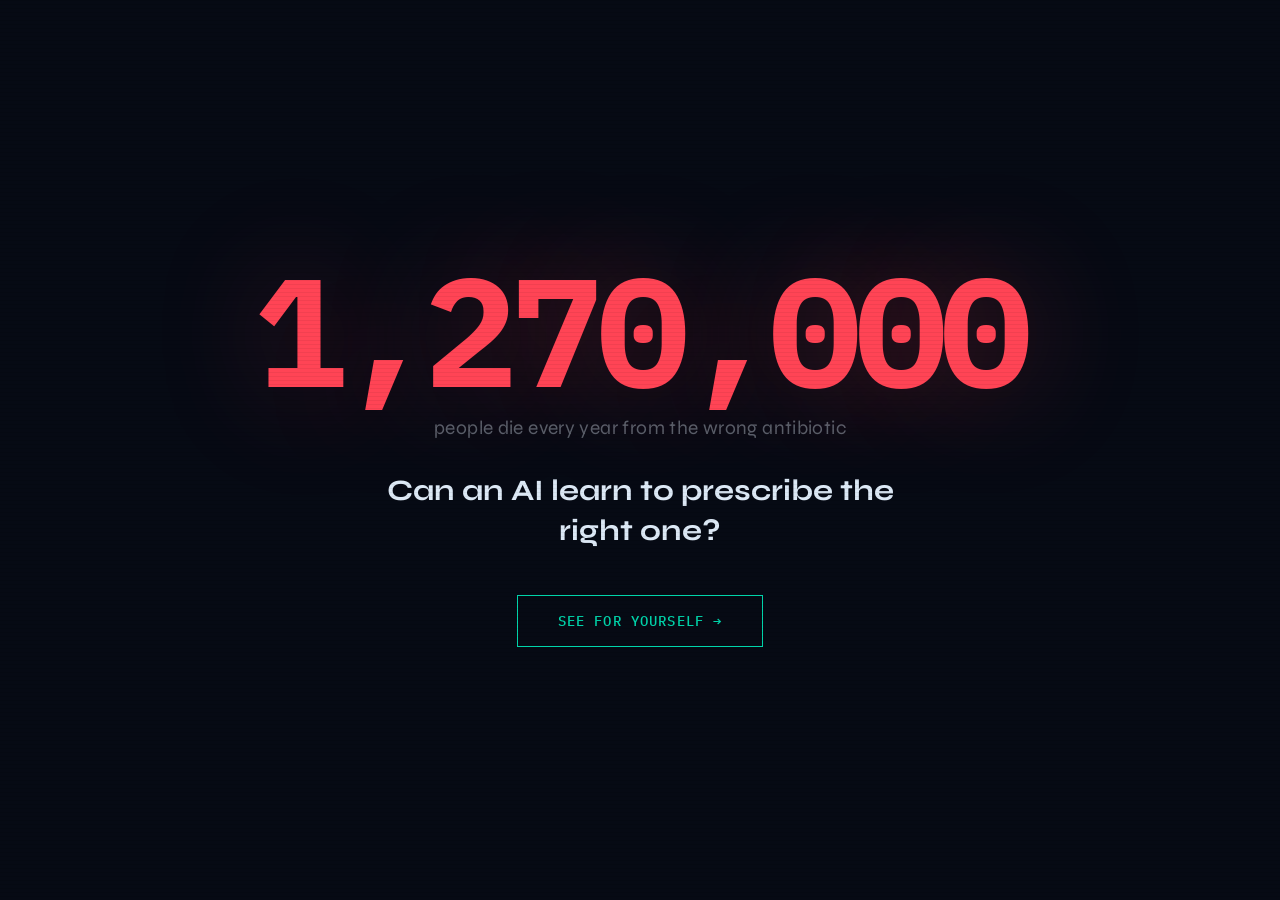
<file: demo_web/index.html>
<!DOCTYPE html>
<html lang="en">
<head>
<meta charset="UTF-8">
<meta name="viewport" content="width=device-width, initial-scale=1.0">
<title>AMR-Steward — Can AI save lives?</title>
<link rel="preconnect" href="https://fonts.googleapis.com">
<link href="https://fonts.googleapis.com/css2?family=Syne:wght@400;600;700;800&family=IBM+Plex+Mono:wght@400;500;700&display=swap" rel="stylesheet">
<style>
*,*::before,*::after{box-sizing:border-box;margin:0;padding:0}
:root{
  --bg:#060a14;--bg2:#0c1220;--bg3:#111827;
  --border:rgba(255,255,255,0.07);
  --text:#dce8f5;--dim:rgba(220,232,245,0.38);
  --teal:#00d4aa;--tealg:rgba(0,212,170,0.15);
  --red:#ff4455;--redg:rgba(255,68,85,0.15);
  --amber:#f5a623;--amberg:rgba(245,166,35,0.12);
  --mono:'IBM Plex Mono',monospace;--sans:'Syne',sans-serif;
}
html,body{width:100%;height:100%;background:var(--bg);color:var(--text);font-family:var(--sans);overflow:hidden}
body::before{content:'';position:fixed;inset:0;pointer-events:none;z-index:999;
  background:repeating-linear-gradient(0deg,transparent,transparent 3px,rgba(0,0,0,0.05) 3px,rgba(0,0,0,0.05) 4px)}

/* ── ACTS ── */
.act{position:fixed;inset:0;display:flex;flex-direction:column;align-items:center;
  justify-content:center;padding:clamp(1.5rem,4vw,3rem);
  opacity:0;pointer-events:none;transition:opacity .38s ease,transform .38s ease;transform:translateY(12px)}
.act.active{opacity:1;pointer-events:all;transform:translateY(0)}
.act.out{opacity:0;transform:translateY(-12px);pointer-events:none}
/* horizontal slide for score→comparison transition */
.act.slide-left{transform:translateX(-60px)}
.act.slide-from-right{transform:translateX(60px)}

/* ── BUTTONS ── */
.btn{display:inline-flex;align-items:center;gap:.5rem;padding:.8rem 1.8rem;
  border:1.5px solid var(--teal);background:transparent;color:var(--teal);
  font-family:var(--mono);font-size:.78rem;font-weight:500;letter-spacing:.08em;
  text-transform:uppercase;cursor:pointer;transition:all .2s;text-decoration:none}
.btn:hover{background:var(--tealg);box-shadow:0 0 28px rgba(0,212,170,.2)}
.btn.red{border-color:var(--red);color:var(--red)}
.btn.red:hover{background:var(--redg);box-shadow:0 0 28px rgba(255,68,85,.2)}
.btn.lg{padding:1rem 2.5rem;font-size:.88rem}
.btn:disabled{opacity:.22;cursor:not-allowed;pointer-events:none}

/* ═══ ACT 0 ═══ */
#a0{text-align:center;gap:0}
#a0>*{opacity:0;transform:translateY(18px)}
#a0.active>#a0-n{animation:up .65s .1s forwards}
#a0.active>#a0-s{animation:up .65s .45s forwards}
#a0.active>#a0-q{animation:up .65s .8s forwards}
#a0.active>#a0-b{animation:up .65s 1.1s forwards}
@keyframes up{to{opacity:1;transform:translateY(0)}}
.bignumber{font-family:var(--mono);font-size:clamp(4.5rem,12vw,10rem);font-weight:700;
  line-height:1;letter-spacing:-.04em;color:var(--red);
  text-shadow:0 0 120px rgba(255,68,85,.32);margin-bottom:.6rem}
.intro-sub{font-size:clamp(.9rem,2.2vw,1.2rem);color:var(--dim);letter-spacing:.02em;margin-bottom:2rem}
.intro-q{font-size:clamp(1.1rem,3vw,1.85rem);font-weight:700;max-width:560px;line-height:1.35;margin-bottom:2.8rem}

/* ═══ ACT 1 ═══ */
#a1{gap:0}
.ptbadge{position:absolute;top:2rem;left:2.5rem;font-family:var(--mono);font-size:.62rem;
  color:var(--teal);letter-spacing:.14em;text-transform:uppercase;display:flex;align-items:center;gap:.65rem}
.ptbadge::before{content:'';width:7px;height:7px;border-radius:50%;background:var(--teal);
  box-shadow:0 0 10px var(--teal);animation:blink 1.6s ease infinite}
@keyframes blink{0%,100%{opacity:1}50%{opacity:.2}}
.ptfig{margin-bottom:2.8rem;opacity:.72}
.ptfacts{text-align:center;margin-bottom:2.4rem;display:flex;flex-direction:column;gap:.55rem}
.ptprimary{font-size:clamp(1.4rem,4.5vw,2.3rem);font-weight:800}
.ptwarn{font-size:clamp(.95rem,2.8vw,1.35rem);font-weight:600;color:var(--amber)}
.ptnote{font-size:clamp(.82rem,2vw,1rem);color:var(--dim)}
.pips{display:flex;align-items:center;gap:.6rem;margin-bottom:1.2rem}
.pip-lbl{font-family:var(--mono);font-size:.6rem;color:var(--dim);letter-spacing:.1em;text-transform:uppercase;margin-right:.35rem}
.pip{width:12px;height:12px;border-radius:50%;background:var(--teal);box-shadow:0 0 8px rgba(0,212,170,.5);transition:all .3s}
.pip.off{background:transparent;border:1.5px solid rgba(255,255,255,.16);box-shadow:none}
.ptrule{font-family:var(--mono);font-size:.68rem;color:var(--dim);letter-spacing:.05em;margin-bottom:1.8rem}

/* ═══ ACT 2 ═══ */
#a2{justify-content:flex-start;padding-top:4.5rem;gap:0}
#a2 .pips{margin-bottom:2rem}
.clue-grid{display:grid;grid-template-columns:repeat(3,1fr);gap:1.1rem;width:100%;max-width:860px}
.clue-card{background:var(--bg2);border:1px solid var(--border);padding:1.8rem 1.5rem;cursor:pointer;
  transition:border-color .2s,transform .2s;display:flex;flex-direction:column;gap:.8rem;
  min-height:200px;position:relative;overflow:hidden}
.clue-card::after{content:'';position:absolute;inset:0;background:var(--tealg);opacity:0;transition:opacity .2s}
.clue-card:hover:not(.done):not(.busy)::after{opacity:1}
.clue-card:hover:not(.done):not(.busy){border-color:rgba(0,212,170,.35);transform:translateY(-2px)}
.clue-card.done{cursor:default;border-color:rgba(0,212,170,.2)}
.clue-card.busy{cursor:wait;opacity:.6}
.clue-icon{font-size:1.6rem;position:relative;z-index:1}
.clue-title{font-size:.88rem;font-weight:600;line-height:1.4;color:var(--text);position:relative;z-index:1}
.clue-sub{font-family:var(--mono);font-size:.64rem;color:var(--dim);letter-spacing:.03em;position:relative;z-index:1}
.clue-result{margin-top:auto;font-size:.78rem;line-height:1.55;display:none;position:relative;z-index:1;
  padding:.6rem .8rem;animation:sli .3s ease forwards}
@keyframes sli{from{opacity:0;transform:translateY(6px)}to{opacity:1;transform:translateY(0)}}
.clue-result.bad{color:var(--red);background:rgba(255,68,85,.07);border-left:2px solid var(--red)}
.clue-result.ok{color:var(--teal);background:rgba(0,212,170,.07);border-left:2px solid var(--teal)}
.clue-result.info{color:var(--amber);background:rgba(245,166,35,.07);border-left:2px solid var(--amber)}
.clue-tap{font-family:var(--mono);font-size:.6rem;color:var(--dim);letter-spacing:.06em;
  text-transform:uppercase;margin-top:auto;position:relative;z-index:1}
.clue-card.done .clue-tap{display:none}
.inv-footer{margin-top:1.6rem;display:flex;align-items:center;gap:1.2rem;flex-wrap:wrap}
.inv-hint{font-family:var(--mono);font-size:.64rem;color:var(--dim);letter-spacing:.04em}

/* ═══ ACT 3 ═══ */
#a3{gap:2rem;text-align:center}
.rx-label{font-size:clamp(1.1rem,3vw,1.6rem);font-weight:700;color:var(--dim)}
.rx-label span{color:var(--text)}
.drug-opts{display:flex;flex-direction:column;gap:.6rem;width:100%;max-width:440px}
.drug-opt{background:var(--bg2);border:1.5px solid var(--border);padding:.9rem 1.3rem;
  cursor:pointer;display:flex;justify-content:space-between;align-items:center;
  font-family:var(--mono);font-size:.82rem;transition:all .18s;text-align:left}
.drug-opt:hover{border-color:rgba(0,212,170,.4);background:var(--tealg)}
.drug-opt.selected{border-color:var(--teal);background:var(--tealg);color:var(--teal)}
.drug-opt .drug-name{font-weight:700;letter-spacing:.02em}
.drug-opt .drug-class{font-size:.62rem;color:var(--dim);margin-top:.15rem}
.rx-row{display:flex;align-items:center;gap:1rem}
.spin{width:18px;height:18px;border:2px solid rgba(255,255,255,.12);border-top-color:var(--teal);
  border-radius:50%;animation:spin .65s linear infinite;display:none}
.spin.on{display:block}
@keyframes spin{to{transform:rotate(360deg)}}
.rx-err{font-family:var(--mono);font-size:.7rem;color:var(--red);display:none;margin-top:.5rem;max-width:400px;text-align:center}

/* ═══ ACT 4 ═══ */
#a4{gap:1.4rem;text-align:center}
.score-ctx{font-family:var(--mono);font-size:.62rem;color:var(--dim);letter-spacing:.16em;text-transform:uppercase}
.score-wrap{display:flex;align-items:baseline;justify-content:center;gap:.6rem}
.score-denom{font-family:var(--mono);font-size:clamp(1.8rem,5vw,3.5rem);font-weight:700;color:var(--dim);opacity:.35;letter-spacing:-.03em}
.scorebig{font-family:var(--mono);font-size:clamp(6rem,17vw,13rem);font-weight:700;
  line-height:1;letter-spacing:-.04em;transition:color .6s,text-shadow .6s}
.scorebig.red{color:var(--red);text-shadow:0 0 100px rgba(255,68,85,.35)}
.scorebig.amber{color:var(--amber);text-shadow:0 0 100px rgba(245,166,35,.35)}
.scorebig.green{color:var(--teal);text-shadow:0 0 100px rgba(0,212,170,.35)}
.srows{width:100%;max-width:400px;display:flex;flex-direction:column;gap:.45rem}
.srow{display:flex;justify-content:space-between;align-items:center;
  padding:.55rem 1rem;background:var(--bg2);border:1px solid var(--border);
  font-family:var(--mono);font-size:.74rem;opacity:0;transform:translateX(-10px);transition:all .32s ease}
.srow.in{opacity:1;transform:translateX(0)}
.ck{font-size:1rem;font-weight:700}
.ck.y{color:var(--teal)}.ck.n{color:var(--red)}
.verdict{font-size:clamp(.9rem,2.4vw,1.3rem);font-weight:700;opacity:0;transition:opacity .5s}
.verdict.in{opacity:1}
.verdict.red{color:var(--red)}.verdict.amber{color:var(--amber)}.verdict.green{color:var(--teal)}

/* ═══ ACT 5 ═══ */
#a5{justify-content:flex-start;overflow-y:auto;padding-top:1.8rem;padding-bottom:2rem;gap:1rem}
.a5-eye{font-family:var(--mono);font-size:.65rem;color:var(--dim);letter-spacing:.14em;text-transform:uppercase;flex-shrink:0}
.a5-split{display:grid;grid-template-columns:1fr 1fr;border:1px solid var(--border);width:100%;max-width:920px;flex-shrink:0}
.col-l,.col-r{padding:clamp(1.1rem,2vw,1.8rem) clamp(1rem,1.8vw,1.6rem);display:flex;flex-direction:column;gap:.7rem}
.col-l{background:rgba(255,68,85,.05);border-right:1px solid var(--border)}
.col-r{background:rgba(0,212,170,.05)}
.col-tag{font-family:var(--mono);font-size:.62rem;letter-spacing:.15em;text-transform:uppercase;opacity:.55;margin-bottom:.3rem}
.col-l .col-tag{color:var(--red)}.col-r .col-tag{color:var(--teal)}
.col-drug{font-family:var(--mono);font-size:clamp(1.1rem,2.8vw,1.7rem);font-weight:700;line-height:1.25}
.col-l .col-drug{color:rgba(255,68,85,.6)}.col-r .col-drug{color:var(--teal)}
.col-sc{font-family:var(--mono);font-size:clamp(2.6rem,6vw,4.2rem);font-weight:700;line-height:1;letter-spacing:-.03em}
.col-l .col-sc{color:var(--red);opacity:.8}.col-r .col-sc{color:var(--teal)}
.col-verdict{font-size:.88rem;font-weight:600;line-height:1.5}
.col-l .col-verdict{color:rgba(255,68,85,.7)}.col-r .col-verdict{color:rgba(0,212,170,.8)}
.col-note{font-size:.82rem;line-height:1.55;color:rgba(255,68,85,.6)}
.steps{display:flex;flex-direction:column;gap:.5rem;margin-top:.3rem}
.step{font-family:var(--mono);font-size:.75rem;line-height:1.4;opacity:0;transform:translateX(8px);
  transition:all .38s ease;display:flex;align-items:flex-start;gap:.5rem}
.step::before{content:'›';opacity:.4;flex-shrink:0;margin-top:.05em}
.step.in{opacity:1;transform:translateX(0)}
.step.in.bad{color:var(--red)}.step.in.ok{color:var(--teal)}.step.in.info{color:var(--amber)}
.step-pend{color:var(--dim);font-size:.7rem;letter-spacing:.04em;animation:pendingblink .85s ease infinite}
@keyframes pendingblink{0%,100%{opacity:.18}50%{opacity:.62}}
.ai-header{margin-bottom:.5rem}
.ai-name{font-family:var(--mono);font-size:clamp(1.2rem,2.8vw,1.8rem);font-weight:700;color:var(--teal);
  text-shadow:0 0 28px rgba(0,212,170,.4);letter-spacing:.01em;line-height:1.1}
.ai-sub{font-family:var(--mono);font-size:.58rem;color:rgba(0,212,170,.5);letter-spacing:.13em;text-transform:uppercase;margin-top:.35rem}
.user-name{font-family:var(--mono);font-size:clamp(1.2rem,2.8vw,1.8rem);font-weight:700;color:rgba(220,232,245,.65);
  letter-spacing:.01em;line-height:1.1}
.user-sub{font-family:var(--mono);font-size:.58rem;color:var(--dim);letter-spacing:.13em;text-transform:uppercase;margin-top:.35rem}
#trx{opacity:0;transition:opacity .5s}#trx.in{opacity:1}
#tsc{opacity:0;transition:opacity .5s;font-family:var(--mono);font-weight:700;
  font-size:clamp(2.6rem,6vw,4.2rem);line-height:1;color:var(--teal);letter-spacing:-.03em}
#tsc.in{opacity:1}
.a5-foot{text-align:center;width:100%;max-width:920px;margin-top:.6rem;flex-shrink:0}
.finalline{font-size:clamp(.85rem,2vw,1.15rem);font-weight:600;color:var(--dim);line-height:1.5;margin-bottom:.7rem}
.finalline em{color:var(--teal);font-style:normal}
.col-sc-wrap{display:flex;align-items:baseline;gap:.4rem}
.col-denom{font-family:var(--mono);font-size:.9em;font-weight:400;opacity:.35}
.survivor-line{font-family:var(--mono);font-size:clamp(1.1rem,2.6vw,1.7rem);font-weight:700;
  color:var(--teal);text-shadow:0 0 60px rgba(0,212,170,.35);margin-bottom:1rem;line-height:1.5;
  opacity:0;transition:opacity .8s ease}
.survivor-line.in{opacity:1}
.a5-btns{display:flex;gap:.9rem;justify-content:center;flex-wrap:wrap}

/* ── CLINICAL HIGHLIGHTS ── */
.hl-danger{color:var(--red);font-weight:700;background:rgba(255,68,85,.1);
  padding:0 3px;border-radius:2px}
.hl-warning{color:var(--amber);font-weight:700;background:rgba(245,166,35,.1);
  padding:0 3px;border-radius:2px}
.hl-safe{color:var(--teal);font-weight:700;background:rgba(0,212,170,.1);
  padding:0 3px;border-radius:2px}

/* ── JEPA BARS ── */
.jepa-bar-wrap{margin-top:.6rem;padding:.5rem .7rem;background:rgba(0,212,170,.04);
  border:1px solid rgba(0,212,170,.14);border-radius:2px;display:none}
.jepa-bar-label{font-family:var(--mono);font-size:.54rem;color:rgba(0,212,170,.5);
  letter-spacing:.12em;text-transform:uppercase;margin-bottom:.35rem}
.jepa-bar-track{height:4px;background:rgba(255,255,255,.07);border-radius:2px;position:relative}
.jepa-bar-fill{height:4px;border-radius:2px;background:linear-gradient(90deg,rgba(0,212,170,.6),var(--teal));
  transition:width .8s cubic-bezier(.16,1,.3,1);width:0}
.jepa-score{font-family:var(--mono);font-size:.58rem;color:var(--teal);
  margin-top:.3rem;letter-spacing:.04em}

@media(max-width:660px){
  .clue-grid{grid-template-columns:1fr}
  .a5-split{grid-template-columns:1fr}
  .col-l{border-right:none;border-bottom:1px solid var(--border)}
}
</style>
</head>
<body>

<!-- ═══ ACT 0 — INTRO ═══ -->
<div class="act" id="a0">
  <div id="a0-n" class="bignumber">1,270,000</div>
  <div id="a0-s" class="intro-sub">people die every year from the wrong antibiotic</div>
  <div id="a0-q" class="intro-q">Can an AI learn to prescribe the right one?</div>
  <div id="a0-b"><button class="btn lg" onclick="go(1)">See for yourself →</button></div>
</div>

<!-- ═══ ACT 1 — PATIENT ═══ -->
<div class="act" id="a1">
  <div class="ptbadge" id="ptbadge">PATIENT ????</div>
  <svg class="ptfig" width="108" height="152" viewBox="0 0 108 152" fill="none">
    <circle cx="54" cy="25" r="19" stroke="#00d4aa" stroke-width="1.3" fill="none" opacity=".6"/>
    <path d="M33 69Q33 52 54 49Q75 52 75 69L78 133Q78 141 70 141L64 141L62 104Q58 99 54 99Q50 99 46 104L44 141L38 141Q30 141 30 133Z"
      stroke="#00d4aa" stroke-width="1.3" fill="rgba(0,212,170,0.05)" opacity=".65"/>
    <line x1="33" y1="73" x2="16" y2="102" stroke="#00d4aa" stroke-width="1.3" opacity=".38"/>
    <line x1="75" y1="73" x2="92" y2="102" stroke="#00d4aa" stroke-width="1.3" opacity=".38"/>
    <polyline id="hbeat" points="4,123 20,123 26,112 33,135 40,115 47,123 104,123"
      stroke="#ff4455" stroke-width="1.2" fill="none" opacity=".5"
      stroke-dasharray="215" stroke-dashoffset="215">
      <animate attributeName="stroke-dashoffset" from="215" to="0" dur="1.3s" begin=".7s" fill="freeze"/>
    </polyline>
  </svg>
  <div class="ptfacts">
    <div class="ptprimary" id="pt-primary">–</div>
    <div class="ptwarn" id="pt-warn">–</div>
    <div class="ptnote" id="pt-note">–</div>
  </div>
  <div class="pips">
    <span class="pip-lbl">Clues</span>
    <div class="pip" id="p1a"></div><div class="pip" id="p1b"></div><div class="pip" id="p1c"></div>
  </div>
  <div class="ptrule">Reveal 3 clues. Then you decide.</div>
  <button class="btn" onclick="go(2)">Begin →</button>
</div>

<!-- ═══ ACT 2 — CLUES ═══ -->
<div class="act" id="a2">
  <div class="pips" style="margin-bottom:1.8rem">
    <span class="pip-lbl">Clues revealed</span>
    <div class="pip off" id="p2a"></div><div class="pip off" id="p2b"></div><div class="pip off" id="p2c"></div>
  </div>
  <div class="clue-grid" id="clue-grid">
    <!-- filled by JS -->
  </div>
  <div class="inv-footer">
    <button class="btn" id="rxbtn" disabled onclick="go(3)">Choose a drug →</button>
    <span class="inv-hint" id="inv-hint">Reveal all 3 clues first</span>
  </div>
</div>

<!-- ═══ ACT 3 — PRESCRIBE ═══ -->
<div class="act" id="a3">
  <div class="rx-label">Based on the clues —<br><span>which drug do you prescribe?</span></div>
  <div class="drug-opts" id="drug-opts"><!-- filled by JS --></div>
  <div class="rx-row">
    <button class="btn lg" id="rxcommit" disabled onclick="commit()">Prescribe</button>
    <div class="spin" id="rxspin"></div>
  </div>
  <div class="rx-err" id="rxerr"></div>
</div>

<!-- ═══ ACT 4 — SCORE ═══ -->
<div class="act" id="a4">
  <div class="score-ctx">Prescription quality score — 0.0 = wrong drug kills patient · 1.0 = perfect treatment</div>
  <div class="score-wrap">
    <div class="scorebig" id="scorebig">0.00</div>
    <div class="score-denom">/ 1.0</div>
  </div>
  <div class="srows">
    <div class="srow" id="sr0"><span>Drug works on this bacteria</span><span class="ck" id="ck0">—</span></div>
    <div class="srow" id="sr1"><span>Expert recommended</span><span class="ck" id="ck1">—</span></div>
    <div class="srow" id="sr2"><span>Safest available option</span><span class="ck" id="ck2">—</span></div>
    <div class="srow" id="sr3"><span>Right dose for this patient</span><span class="ck" id="ck3">—</span></div>
  </div>
  <div class="verdict" id="verd"></div>
</div>

<!-- ═══ ACT 5 — COMPARISON ═══ -->
<div class="act" id="a5">
  <div class="a5-eye">Same patient · Same environment · Different model</div>
  <div class="a5-split">
    <div class="col-l">
      <div class="ai-header">
        <div class="user-name">Your Prescription</div>
        <div class="user-sub">Human · Unaided</div>
      </div>
      <div class="col-drug" id="a5-user-drug">–</div>
      <div class="col-sc-wrap"><div class="col-sc" id="a5-user-sc">–</div><div class="col-denom">/ 1.0</div></div>
      <div class="col-verdict" id="a5-user-verdict">–</div>
    </div>
    <div class="col-r">
      <div class="ai-header">
        <div class="ai-name">AMR-Steward</div>
        <div class="ai-sub">GRPO-Trained · JEPA-Guided</div>
      </div>
      <div class="steps" id="a5-steps"><!-- filled by JS --></div>
      <div id="trx" class="col-drug">–</div>
      <div class="col-sc-wrap"><div id="tsc">–</div><div class="col-denom" id="tsc-denom" style="opacity:0;transition:opacity .5s">/ 1.0</div></div>
    </div>
  </div>
  <div class="a5-foot">
    <div class="finalline" id="a5-finalline">–</div>
    <div class="survivor-line" id="a5-survivor"></div>
    <div class="a5-btns">
      <button class="btn" onclick="newCase()">Try another case →</button>
      <a class="btn red" href="https://huggingface.co/saaheerpurav/amr-steward-model" target="_blank">How it was trained →</a>
    </div>
  </div>
</div>

<script>
const API = 'https://saaheerpurav-amr-steward.hf.space';

/* ── CASE DEFINITIONS ─────────────────────────────────────── */
const CASES = [
  {
    id: 'cre',
    badge: 'PATIENT 1047-F',
    primary: '67. Female. ICU.',
    warn:    'Drug-resistant bloodstream infection.',
    note:    'Kidneys not working well.',
    clues: [
      { icon:'🧬', title:'What is this bacteria?',
        sub:'Click to analyse the culture results',
        result:'Klebsiella pneumoniae in the bloodstream — a drug-resistant superbug. Most antibiotics that doctors reach for first will not work against this strain.',
        cls:'bad', tool:'interpret_resistance', arg:'meropenem' },
      { icon:'📋', title:'What do the guidelines say?',
        sub:'Click to check expert recommendations',
        result:'For resistant K. pneumoniae bloodstream infections, medical guidelines recommend ceftazidime-avibactam as first-line treatment.',
        cls:'info', tool:'check_guideline', arg:'bacteremia' },
      { icon:'💊', title:'What can this patient handle?',
        sub:'Click to assess patient-specific factors',
        result:'Kidneys functioning at ~35% of normal. Any drug prescribed needs dose reduction — standard doses will accumulate to dangerous levels.',
        cls:'info', tool:'assess_patient_factors', arg:'' },
    ],
    patient: {age:67,sex:"F",infection_site:"bacteremia",organism:"K. pneumoniae",
      creatinine_clearance:35.0,allergies:[],phenotype:"resistant",curriculum_level:2,
      antibiogram:{"meropenem":8.0,"ceftazidime-avibactam":1.0,"colistin":1.0,
        "meropenem-vaborbactam":1.0,"ceftriaxone":32.0,"ciprofloxacin":16.0}},
    drugs: [
      {val:'meropenem',          name:'Meropenem',           cls:'Most commonly used for serious infections'},
      {val:'ceftazidime-avibactam', name:'Ceftazidime-avibactam', cls:'Targeted at resistant strains'},
      {val:'ceftriaxone',        name:'Ceftriaxone',         cls:'Common broad-spectrum antibiotic'},
      {val:'colistin',           name:'Colistin',            cls:'Last-resort antibiotic'},
      {val:'ciprofloxacin',      name:'Ciprofloxacin',       cls:'Fluoroquinolone antibiotic'},
      {val:'meropenem-vaborbactam', name:'Meropenem-vaborbactam', cls:'Carbapenem with resistance-blocker'},
    ],
    doses: {"meropenem":"1g IV q8h","ceftazidime-avibactam":"2.5g IV q12h","colistin":"2.5 MU IV q12h",
      "meropenem-vaborbactam":"2g/2g IV q8h","ceftriaxone":"2g IV q24h","ciprofloxacin":"400mg IV q12h"},
    bad_drug:'MEROPENEM', bad_dose:'1g IV q8h',
    bad_note:'This strain is fully resistant to meropenem. The drug has zero effect. Treatment fails.',
    bad_sc:0.12,
    trained_steps:[
      {t:'Checked meropenem → RESISTANT ✗',   cls:'bad'},
      {t:'Checked expert guidelines → ceftazidime-avibactam ✓', cls:'ok'},
      {t:'Checked kidney function → reduce to q12h ✓', cls:'ok'},
    ],
    trained_drug:'CEFTAZIDIME-AVIBACTAM', trained_dose:'2.5g IV q12h', trained_sc:0.91,
    final:`0.12 → <em>0.91</em>. Same patient.<br>The difference is whether she survives.`,
  },
  {
    id: 'vre',
    badge: 'PATIENT 2198-F',
    primary: '72. Female. On dialysis.',
    warn:    'Drug-resistant bloodstream infection.',
    note:    'Kidneys non-functional.',
    clues: [
      { icon:'🧬', title:'What is this bacteria?',
        sub:'Click to analyse the culture results',
        result:'Enterococcus faecium — vancomycin-resistant (VRE). Vancomycin is the standard drug for this type of infection, but this strain defeats it entirely.',
        cls:'bad', tool:'interpret_resistance', arg:'vancomycin' },
      { icon:'📋', title:'What do the guidelines say?',
        sub:'Click to check expert recommendations',
        result:'For vancomycin-resistant Enterococcus bloodstream infections, experts recommend high-dose daptomycin as the first-line treatment.',
        cls:'info', tool:'check_guideline', arg:'bacteremia' },
      { icon:'💊', title:'What can this patient handle?',
        sub:'Click to assess patient-specific factors',
        result:'On hemodialysis — kidneys essentially non-functional. Drug must be given after each dialysis session. Many antibiotics are unsafe or eliminated by dialysis.',
        cls:'info', tool:'assess_patient_factors', arg:'' },
    ],
    patient: {age:72,sex:"F",infection_site:"bacteremia",organism:"Enterococcus",
      creatinine_clearance:8.0,allergies:[],phenotype:"resistant",curriculum_level:3,
      antibiogram:{"vancomycin":32.0,"daptomycin":1.0,"linezolid":2.0,"ampicillin":64.0}},
    drugs: [
      {val:'vancomycin',  name:'Vancomycin',  cls:'Standard treatment for this type of bacteria'},
      {val:'daptomycin',  name:'Daptomycin',  cls:'Works on resistant strains, kidney-safe'},
      {val:'linezolid',   name:'Linezolid',   cls:'Oral/IV option for resistant bacteria'},
      {val:'ampicillin',  name:'Ampicillin',  cls:'Common penicillin antibiotic'},
    ],
    doses: {"vancomycin":"1g IV q12h","daptomycin":"8mg/kg IV post-HD","linezolid":"600mg IV q12h","ampicillin":"2g IV q4h"},
    bad_drug:'VANCOMYCIN', bad_dose:'1g IV q12h',
    bad_note:'Vancomycin MIC=32 — fully resistant. This is the standard drug but it has zero effect on this strain.',
    bad_sc:0.08,
    trained_steps:[
      {t:'Checked vancomycin → RESISTANT ✗', cls:'bad'},
      {t:'Checked expert guidelines → daptomycin ✓', cls:'ok'},
      {t:'Checked kidney function → post-HD dosing ✓', cls:'ok'},
    ],
    trained_drug:'DAPTOMYCIN', trained_dose:'8mg/kg IV post-HD', trained_sc:0.88,
    final:`0.08 → <em>0.88</em>. Same patient.<br>The difference is whether she survives.`,
  },
];

/* ── STATE ─────────────────────────────────────────────────── */
let C = null;          // current case
let cluesRevealed = 0;
let invDone = [];
let selectedDrug = null;
let currentAct = -1;
let userScore = 0;
let userDrug = '';

/* ── NAVIGATION ────────────────────────────────────────────── */
function go(n) {
  if (currentAct === n) return;
  const prev = document.getElementById('a' + currentAct);
  if (prev) { prev.classList.add('out'); prev.classList.remove('active'); }
  setTimeout(() => {
    if (prev) prev.classList.remove('out');
    const next = document.getElementById('a' + n);
    next.classList.add('active');
    currentAct = n;
    if (n === 5) revealA5();
  }, 300);
}

/* ── HORIZONTAL SLIDE (Act 4 → Act 5) ─────────────────────── */
function goSlide(n) {
  if (currentAct === n) return;
  const prevEl = document.getElementById('a' + currentAct);
  const nextEl = document.getElementById('a' + n);
  if (prevEl) {
    prevEl.classList.add('slide-left');
    prevEl.classList.remove('active');
  }
  nextEl.style.transition = 'none';
  nextEl.classList.add('slide-from-right');
  nextEl.getBoundingClientRect(); // force reflow
  nextEl.style.transition = '';
  setTimeout(() => {
    if (prevEl) prevEl.classList.remove('slide-left');
    nextEl.classList.remove('slide-from-right');
    nextEl.classList.add('active');
    currentAct = n;
    if (n === 5) revealA5();
  }, 350);
}

/* ── CASE SETUP ────────────────────────────────────────────── */
function loadCase(c) {
  C = c;
  cluesRevealed = 0;
  invDone = [];
  selectedDrug = null;

  // Act 1
  document.getElementById('ptbadge').textContent = c.badge;
  document.getElementById('pt-primary').textContent = c.primary;
  document.getElementById('pt-warn').textContent = c.warn;
  document.getElementById('pt-note').textContent = c.note;
  ['p1a','p1b','p1c'].forEach(id => document.getElementById(id).classList.remove('off'));

  // Act 2 — build clue cards
  const grid = document.getElementById('clue-grid');
  grid.innerHTML = '';
  c.clues.forEach((cl, i) => {
    const div = document.createElement('div');
    div.className = 'clue-card';
    div.id = 'cc' + i;
    div.innerHTML = `
      <div class="clue-icon">${cl.icon}</div>
      <div class="clue-title">${cl.title}</div>
      <div class="clue-sub">${cl.sub}</div>
      <div class="clue-result" id="cr${i}"></div>
      <div class="jepa-bar-wrap" id="jbar${i}">
        <div class="jepa-bar-label">⚡ JEPA predicted info-gain</div>
        <div class="jepa-bar-track"><div class="jepa-bar-fill" id="jfill${i}"></div></div>
        <div class="jepa-score" id="jscore${i}"></div>
      </div>
      <div class="clue-tap">↑ tap to reveal</div>`;
    div.onclick = () => revealClue(i);
    grid.appendChild(div);
  });

  ['p2a','p2b','p2c'].forEach(id => document.getElementById(id).classList.add('off'));
  document.getElementById('rxbtn').disabled = true;
  document.getElementById('inv-hint').textContent = 'Reveal all 3 clues first';

  // Act 3 — build drug options
  const opts = document.getElementById('drug-opts');
  opts.innerHTML = '';
  c.drugs.forEach(d => {
    const div = document.createElement('div');
    div.className = 'drug-opt';
    div.dataset.val = d.val;
    div.innerHTML = `<div><div class="drug-name">${d.name}</div><div class="drug-class">${d.cls}</div></div><span style="opacity:.35;font-size:.9em">○</span>`;
    div.onclick = () => selectDrug(d.val);
    opts.appendChild(div);
  });
  document.getElementById('rxcommit').disabled = true;
  document.getElementById('rxerr').style.display = 'none';

  // Act 4 reset
  ['sr0','sr1','sr2','sr3'].forEach(id => {
    document.getElementById(id).classList.remove('in');
    const i = id.replace('sr','');
    document.getElementById('ck'+i).textContent = '—';
    document.getElementById('ck'+i).className = 'ck';
  });
  document.getElementById('scorebig').textContent = '0.00';
  document.getElementById('scorebig').className = 'scorebig';
  const v = document.getElementById('verd');
  v.className = 'verdict'; v.textContent = '';

  // Act 5 reset
  userScore = 0; userDrug = '';
  document.getElementById('a5-user-drug').textContent = '–';
  document.getElementById('a5-user-sc').textContent = '–';
  document.getElementById('a5-user-verdict').textContent = '–';
  const sv0 = document.getElementById('a5-survivor');
  if (sv0) { sv0.textContent = ''; sv0.classList.remove('in'); }
  const steps = document.getElementById('a5-steps');
  steps.innerHTML = '';
  c.trained_steps.forEach((s, i) => {
    const d = document.createElement('div');
    d.className = 'step'; d.id = 'st'+i;
    d.innerHTML = `<span class="step-txt" style="display:none">${s.t}</span><span class="step-pend">··· querying</span>`;
    steps.appendChild(d);
  });
  document.getElementById('trx').className = 'col-drug';
  document.getElementById('trx').innerHTML = `${c.trained_drug}<br><span style="font-size:.65em;opacity:.8">${c.trained_dose}</span>`;
  document.getElementById('tsc').className = '';
  document.getElementById('tsc').textContent = c.trained_sc.toFixed(2);
  const den = document.getElementById('tsc-denom');
  if (den) den.style.opacity = '0';
  document.getElementById('a5-finalline').innerHTML = c.final;
}

function selectDrug(val) {
  selectedDrug = val;
  document.querySelectorAll('.drug-opt').forEach(el => {
    const picked = el.dataset.val === val;
    el.classList.toggle('selected', picked);
    el.querySelector('span').textContent = picked ? '●' : '○';
  });
  document.getElementById('rxcommit').disabled = false;
}

/* ── CLINICAL KEYWORD HIGHLIGHTER ─────────────────────────── */
function highlightClinical(text) {
  // Danger — red: resistance, allergy, zero effect, MIC values
  text = text.replace(
    /\b(Resistant|RESISTANT|MIC\s*=\s*[\d.]+(?:\s*mg\/L)?|zero effect|allergy|ALLERGY FLAG|Vancomycin-resistant|carbapenem-resistant|drug-resistant|no breakpoint|does not work|non-functional|no MIC data)\b/gi,
    '<span class="hl-danger">$1</span>'
  );
  // Warning — amber: renal, kidney, dosing
  text = text.replace(
    /\b(CrCl\s*[<>~]?\s*[\d.]+|CrCl|kidney|renal|Hemodialysis|dialysis|dose reduction|Kidneys|accumulate|dangerous|impairment)\b/gi,
    '<span class="hl-warning">$1</span>'
  );
  // Safe — teal: guideline hits, susceptibility
  text = text.replace(
    /\b(Susceptible|SUSCEPTIBLE|first-line|first-line:|IDSA|recommended|ceftazidime-avibactam|daptomycin|vancomycin|ceftriaxone|cefazolin|cefiderocol|ertapenem)\b/gi,
    '<span class="hl-safe">$1</span>'
  );
  return text;
}

/* ── CLUE REVEAL ───────────────────────────────────────────── */
async function revealClue(i) {
  const card = document.getElementById('cc' + i);
  if (!card || card.classList.contains('done') || card.classList.contains('busy')) return;
  card.classList.add('busy');

  const cl = C.clues[i];
  try {
    await apiStep({action_type:"INVESTIGATE", tool_name:cl.tool, tool_arg:cl.arg});
    invDone.push({tool:cl.tool, arg:cl.arg});
    // Refresh JEPA bars after each tool call (state has changed)
    fetchJepaRankings().catch(()=>{});
  } catch(e) {
    invDone.push({tool:cl.tool, arg:cl.arg});
  }

  const res = document.getElementById('cr' + i);
  res.className = 'clue-result ' + cl.cls;
  res.innerHTML = highlightClinical(cl.result);
  res.style.display = 'block';
  card.classList.remove('busy');
  card.classList.add('done');

  cluesRevealed++;
  const pipIds = ['p2a','p2b','p2c'];
  document.getElementById(pipIds[cluesRevealed - 1]).classList.remove('off');
  ['p1a','p1b','p1c'][cluesRevealed - 1] && document.getElementById(['p1a','p1b','p1c'][cluesRevealed - 1]).classList.add('off');

  if (cluesRevealed >= 3) {
    document.getElementById('rxbtn').disabled = false;
    document.getElementById('inv-hint').textContent = 'All clues revealed. Ready to prescribe.';
  } else {
    document.getElementById('inv-hint').textContent = `${3 - cluesRevealed} clue${3-cluesRevealed>1?'s':''} remaining`;
  }
}

/* ── API ───────────────────────────────────────────────────── */
async function apiReset() {
  const r = await fetch(`${API}/reset`, {
    method:'POST', headers:{'Content-Type':'application/json'},
    body: JSON.stringify({curriculum_level: C.patient.curriculum_level, patient: C.patient})
  });
  if (!r.ok) throw new Error('reset ' + r.status);
  return r.json();
}
async function apiStep(action) {
  const r = await fetch(`${API}/step`, {
    method:'POST', headers:{'Content-Type':'application/json'},
    body: JSON.stringify({action})
  });
  if (!r.ok) throw new Error('step ' + r.status);
  return r.json();
}

/* ── JEPA RANKINGS ─────────────────────────────────────────── */
// Maps each clue's tool signature to the AVAILABLE_TOOLS key in the world model
const CLUE_TO_JEPA_KEY = {
  'interpret_resistance:meropenem':           'interpret_resistance_meropenem',
  'interpret_resistance:vancomycin':          'interpret_resistance_vancomycin',
  'interpret_resistance:ceftriaxone':         'interpret_resistance_ceftriaxone',
  'check_guideline:bacteremia':               'check_guideline_bacteremia',
  'check_guideline:UTI':                      'check_guideline_UTI',
  'check_guideline:pneumonia':                'check_guideline_pneumonia',
  'assess_patient_factors:':                  'assess_patient_factors',
  'assess_patient_factors:undefined':         'assess_patient_factors',
};

async function fetchJepaRankings() {
  try {
    const r = await fetch(`${API}/api/jepa-rankings`);
    if (!r.ok) return;
    const data = await r.json();
    const rankings = data.rankings || [];
    const scoreMap = {};
    rankings.forEach(({tool, score}) => { scoreMap[tool] = score; });

    // Find max score for relative bar scaling
    const maxScore = Math.max(...Object.values(scoreMap), 0.001);

    C.clues.forEach((cl, i) => {
      const key = `${cl.tool}:${cl.arg}`;
      const jepaKey = CLUE_TO_JEPA_KEY[key] || cl.tool;
      const score = scoreMap[jepaKey];
      if (score === undefined) return;

      const wrap  = document.getElementById('jbar' + i);
      const fill  = document.getElementById('jfill' + i);
      const label = document.getElementById('jscore' + i);
      if (!wrap || !fill || !label) return;

      wrap.style.display = 'block';
      // Animate after a microtask so display:block is painted first
      requestAnimationFrame(() => {
        fill.style.width = (score / maxScore * 100).toFixed(1) + '%';
      });
      label.textContent = `gain: ${score.toFixed(4)}`;
    });
  } catch(e) {
    // JEPA bars are purely cosmetic — fail silently
  }
}

/* ── COMMIT ────────────────────────────────────────────────── */
async function commit() {
  if (!selectedDrug) return;
  const btn = document.getElementById('rxcommit');
  const spin = document.getElementById('rxspin');
  const err = document.getElementById('rxerr');
  btn.disabled = true; spin.classList.add('on'); err.style.display = 'none';
  try {
    const resetResp = await apiReset();
    // Cap replay at budget-1: when budget hits 0 the env marks done=True,
    // making a subsequent COMMIT fail. Budget is 3 for curriculum levels 2-3.
    const budget = resetResp?.observation?.budget_remaining ?? 3;
    const replaySteps = invDone.slice(0, Math.max(0, budget - 1));
    for (const inv of replaySteps) {
      await apiStep({action_type:"INVESTIGATE", tool_name:inv.tool, tool_arg:inv.arg});
    }
    const resp = await apiStep({
      action_type:"COMMIT",
      prescription:{drug:selectedDrug, dose:C.doses[selectedDrug]||'standard dose',
        duration:'14 days', justification:'user demo'}
    });
    revealScore(resp.reward ?? 0, resp.observation?.metadata?.reward_breakdown ?? {});
  } catch(e) {
    err.textContent = 'Could not reach the environment. Is the HF Space awake?';
    err.style.display = 'block';
    btn.disabled = false;
  } finally {
    spin.classList.remove('on');
    if (!document.getElementById('rxerr').style.display || document.getElementById('rxerr').style.display === 'none') {
      btn.disabled = false;
    }
  }
}

/* ── SCORE REVEAL ──────────────────────────────────────────── */
function revealScore(score, bd) {
  userScore = score;
  userDrug = selectedDrug || '';
  const el = document.getElementById('scorebig');
  const cls = score < 0.5 ? 'red' : score < 0.85 ? 'amber' : 'green';
  el.className = 'scorebig ' + cls;
  animNum(el, 0, score, 1100);
  [['R1_activity',0],['R2_guideline',1],['R3_stewardship',2],['R4_dose',3]].forEach(([k,i]) => {
    setTimeout(() => {
      document.getElementById('sr'+i).classList.add('in');
      const ck = document.getElementById('ck'+i);
      const pass = (bd[k] ?? 0) >= 0.9;
      ck.textContent = pass ? '✓' : '✗';
      ck.className = 'ck ' + (pass ? 'y' : 'n');
    }, 750 + i * 210);
  });
  setTimeout(() => {
    const v = document.getElementById('verd');
    v.className = 'verdict in ' + cls;
    v.textContent = score < 0.5 ? 'This patient would not survive.'
                  : score < 0.85 ? 'Suboptimal treatment.' : 'Correct prescription.';
  }, 1700);
  setTimeout(() => goSlide(5), 3500);
  go(4);
}

function animNum(el, from, to, dur) {
  const t0 = Date.now();
  const tick = () => {
    const p = Math.min(1, (Date.now()-t0)/dur);
    el.textContent = (to * (1-Math.pow(1-p,3))).toFixed(2);
    if (p < 1) requestAnimationFrame(tick); else el.textContent = to.toFixed(2);
  };
  tick();
}

/* ── ACT 5 REVEAL ──────────────────────────────────────────── */
function revealA5() {
  const d = userDrug || '';
  const drugDisplay = d ? d.toUpperCase() : C.bad_drug;
  const doseDisplay = (d && C.doses[d]) ? C.doses[d] : C.bad_dose;
  const sc = userScore > 0 ? userScore : C.bad_sc;
  const cls = sc < 0.5 ? 'red' : sc < 0.85 ? 'amber' : 'green';
  const verdictText = sc < 0.5 ? 'Treatment fails.'
                    : sc < 0.85 ? 'Suboptimal treatment.' : 'Correct prescription.';
  const drugEl = document.getElementById('a5-user-drug');
  drugEl.innerHTML = `${drugDisplay}<br><span style="font-size:.65em;opacity:.5">${doseDisplay}</span>`;
  drugEl.style.color = cls === 'green' ? 'var(--teal)' : cls === 'amber' ? 'var(--amber)' : 'rgba(255,68,85,.7)';
  const scEl = document.getElementById('a5-user-sc');
  scEl.textContent = sc.toFixed(2);
  scEl.style.color = cls === 'green' ? 'var(--teal)' : cls === 'amber' ? 'var(--amber)' : 'var(--red)';
  const vEl = document.getElementById('a5-user-verdict');
  vEl.textContent = verdictText;
  vEl.style.color = cls === 'green' ? 'rgba(0,212,170,.8)' : cls === 'amber' ? 'rgba(245,166,35,.85)' : 'rgba(255,68,85,.75)';
  document.getElementById('a5-finalline').innerHTML =
    `Your score: <em>${sc.toFixed(2)}</em>&nbsp;&nbsp;→&nbsp;&nbsp;Trained model: <em>${C.trained_sc.toFixed(2)}</em>`;

  const survivorHTML = sc < 0.5
    ? `JEPA guided the investigation. Correct drug identified.<br>This patient makes it home.`
    : sc < 0.85
    ? `The trained model prescribes correctly.<br>Optimal drug. Optimal dose. She survives.`
    : `You matched the trained model.<br>Both prescriptions correct. She survives.`;
  const sv = document.getElementById('a5-survivor');
  if (sv) sv.innerHTML = survivorHTML;

  const pendAt = [0, 750, 1500];
  const resolAt = [560, 1310, 2060];
  C.trained_steps.forEach((s, i) => {
    setTimeout(() => {
      const el = document.getElementById('st'+i);
      if (el) el.classList.add('in');
    }, pendAt[i]);
    setTimeout(() => {
      const el = document.getElementById('st'+i);
      if (el) {
        const pend = el.querySelector('.step-pend');
        const txt = el.querySelector('.step-txt');
        if (pend) pend.style.display = 'none';
        if (txt) txt.style.display = '';
        el.classList.add(s.cls);
      }
    }, resolAt[i]);
  });
  setTimeout(() => document.getElementById('trx').classList.add('in'), 2750);
  setTimeout(() => {
    const tsc = document.getElementById('tsc');
    tsc.classList.add('in');
    animNum(tsc, 0, C.trained_sc, 900);
    const den = document.getElementById('tsc-denom');
    if (den) den.style.opacity = '.35';
  }, 3150);
  setTimeout(() => {
    if (sv) sv.classList.add('in');
  }, 3900);
}

/* ── NEW CASE ──────────────────────────────────────────────── */
function newCase() {
  const remaining = CASES.filter(c => c.id !== C.id);
  const next = remaining[Math.floor(Math.random() * remaining.length)];
  loadCase(next);
  apiReset().catch(()=>{}).then(() => fetchJepaRankings().catch(()=>{}));
  go(1);
}

/* ── INIT ──────────────────────────────────────────────────── */
const startCase = CASES[Math.floor(Math.random() * CASES.length)];
loadCase(startCase);
apiReset().catch(()=>{}).then(() => fetchJepaRankings().catch(()=>{}));
go(0);
</script>
</body>
</html>
</file>
